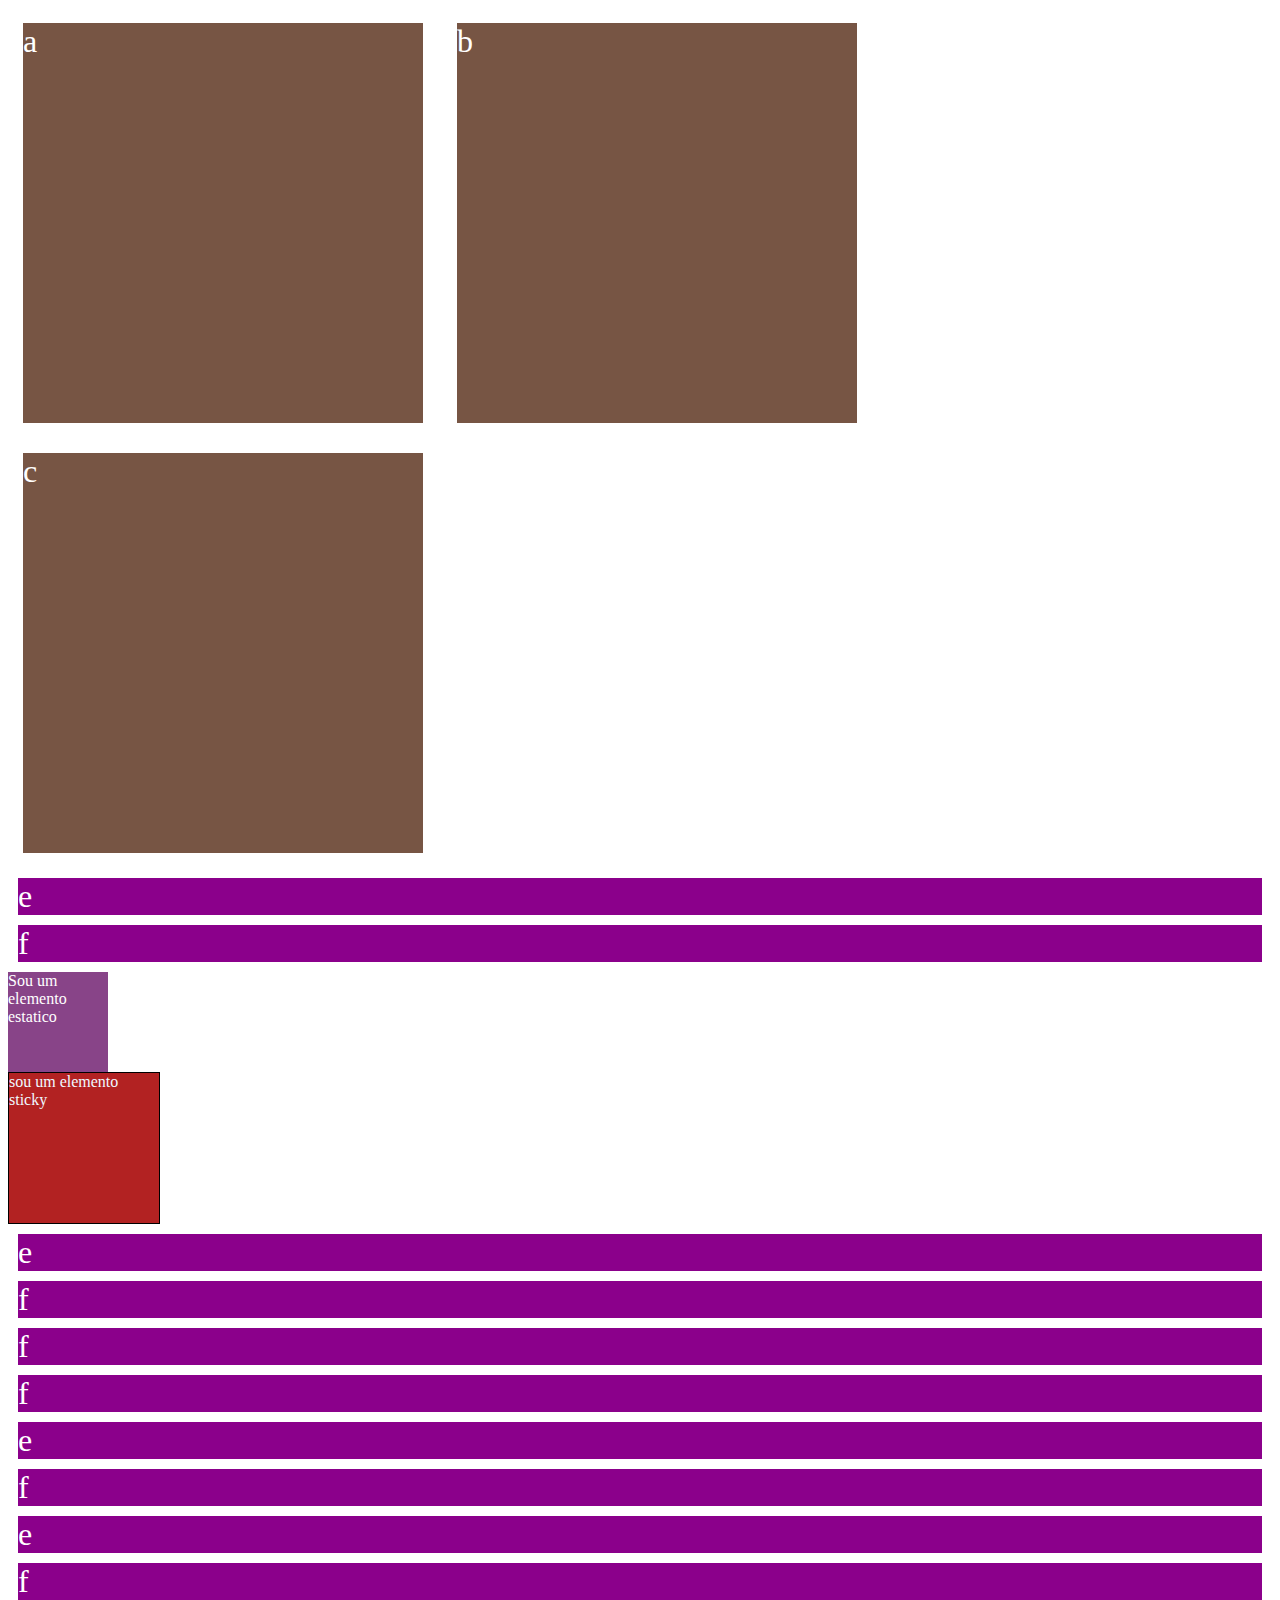
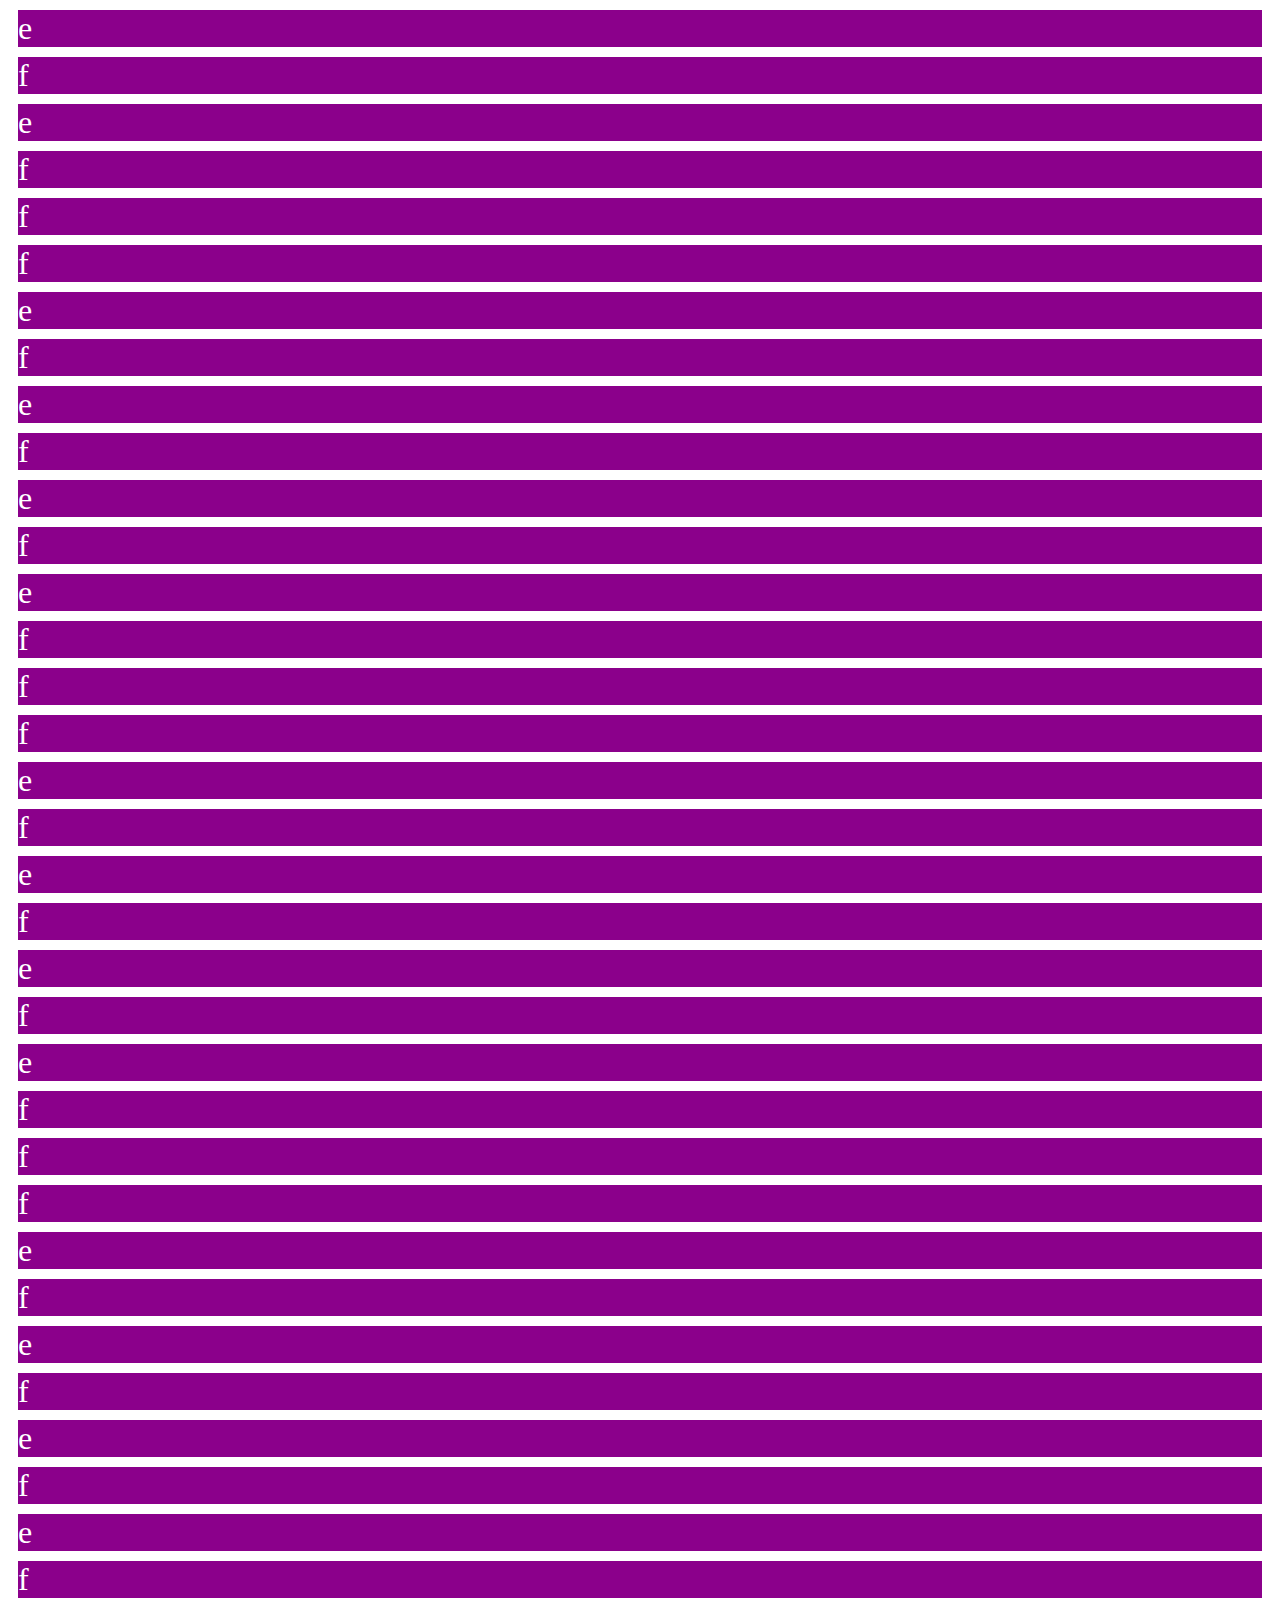
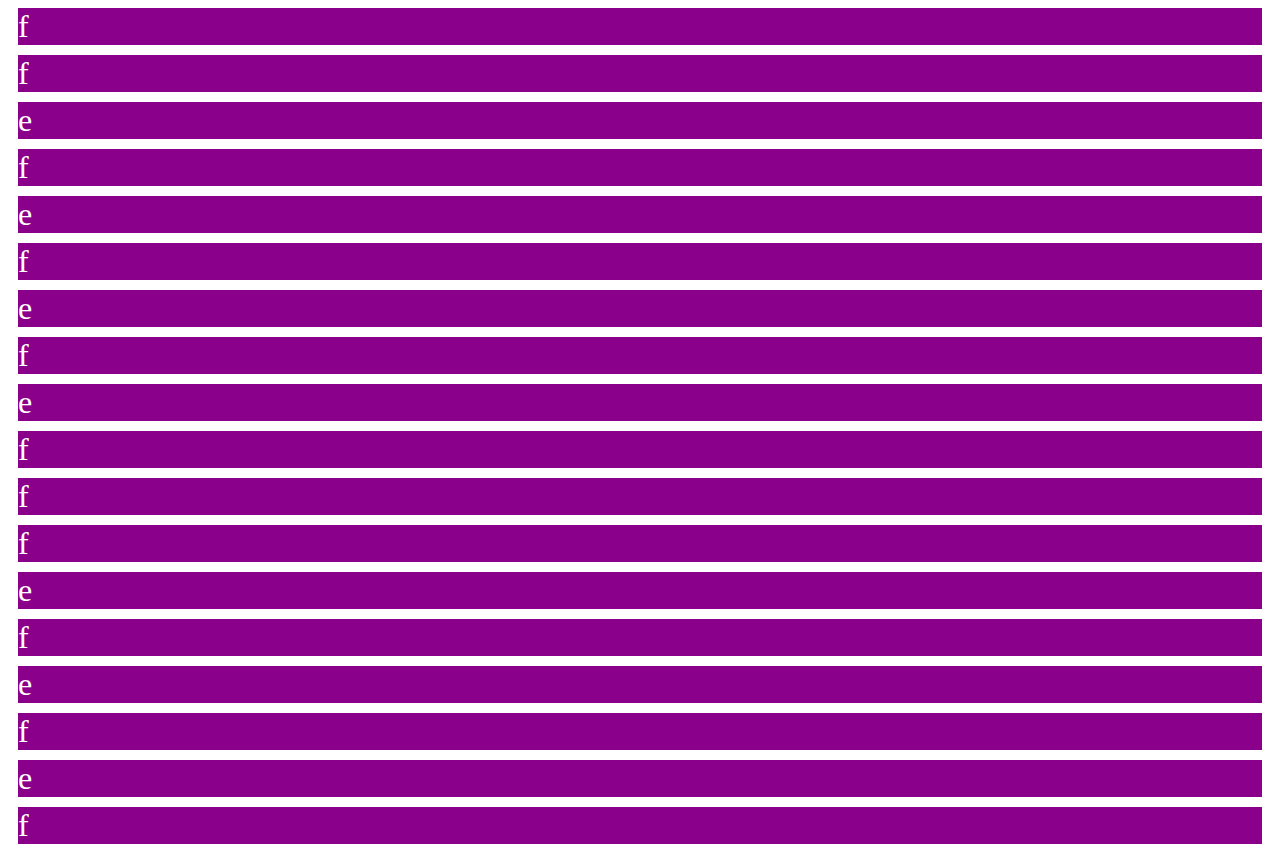
<file: index.html>
<!DOCTYPE html>
<html lang="en">
<head>
    <meta charset="UTF-8">
    <meta name="viewport" content="width=device-width, initial-scale=1.0">
    <link rel="stylesheet" href="style.css">
    <title>Display</title>
</head>
<body>

    <!-- display bloco embutido -->
    
    <div class="inline-block">a</div>
    <div class="inline-block">b</div>
    <div class="inline-block">c</div>

    <!-- diplay bloco de exibição -->
    
    <div class="block">e</div>
    <div class="block">f</div> 

    <!-- posição estatica -->
    <div class="static">
        <span> Sou um elemento estatico</span>
    </div>
    
    <!-- posição sticky -->
    <div class="sticky">
       <span> sou um elemento sticky </span>
    </div>

    <div class="block">e</div>
    <div class="block">f</div>     
    <div class="block">f</div>     
    <div class="block">f</div>
    <div class="block">e</div>
    <div class="block">f</div> 
    <div class="block">e</div>
    <div class="block">f</div> 
    <div class="block">e</div>
    <div class="block">f</div> 
    <div class="block">e</div>
    <div class="block">f</div>     
    <div class="block">f</div>     
    <div class="block">f</div>
    <div class="block">e</div>
    <div class="block">f</div> 
    <div class="block">e</div>
    <div class="block">f</div> 
    <div class="block">e</div>
    <div class="block">f</div> 
    <div class="block">e</div>
    <div class="block">f</div>     
    <div class="block">f</div>     
    <div class="block">f</div>
    <div class="block">e</div>
    <div class="block">f</div> 
    <div class="block">e</div>
    <div class="block">f</div> 
    <div class="block">e</div>
    <div class="block">f</div> 
    <div class="block">e</div>
    <div class="block">f</div>     
    <div class="block">f</div>     
    <div class="block">f</div>
    <div class="block">e</div>
    <div class="block">f</div> 
    <div class="block">e</div>
    <div class="block">f</div> 
    <div class="block">e</div>
    <div class="block">f</div> 
    <div class="block">e</div>
    <div class="block">f</div>     
    <div class="block">f</div>     
    <div class="block">f</div>
    <div class="block">e</div>
    <div class="block">f</div> 
    <div class="block">e</div>
    <div class="block">f</div> 
    <div class="block">e</div>
    <div class="block">f</div> 
    <div class="block">e</div>
    <div class="block">f</div>     
    <div class="block">f</div>     
    <div class="block">f</div>
    <div class="block">e</div>
    <div class="block">f</div> 
    <div class="block">e</div>
    <div class="block">f</div> 
    <div class="block">e</div>
    <div class="block">f</div> 
    
</body>
</html>
</file>
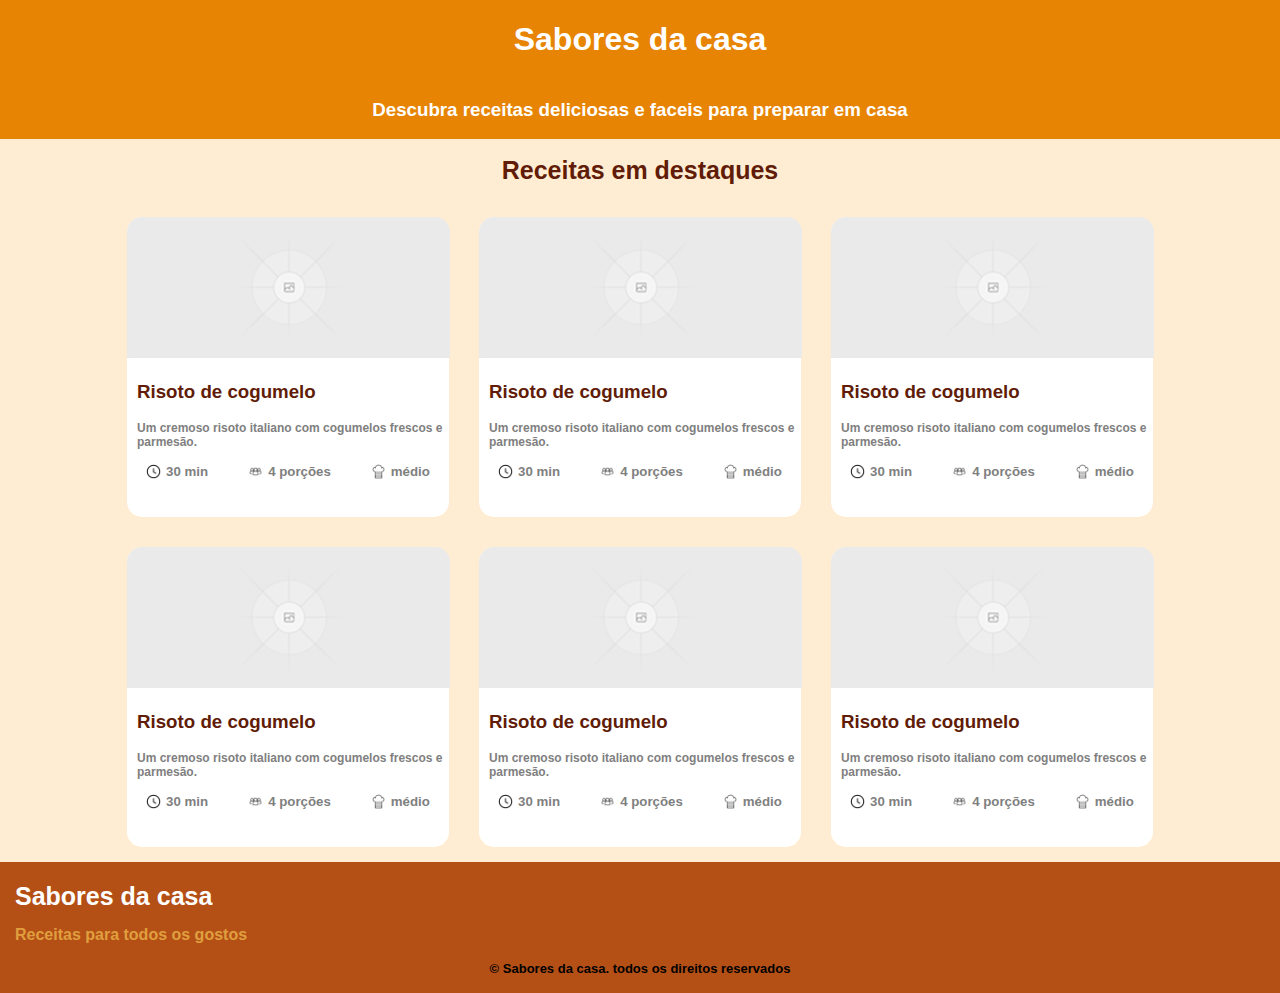
<file: html/index.html>
<!DOCTYPE html>
<html lang="pt-br">

<head>
    <meta charset="UTF-8">
    <meta name="viewport" content="width=device-width, initial-scale=1.0">
    <link rel="stylesheet" href="/css/style.css">
    <title>Sabores da casa</title>
</head>

<body>
    <header class="header-color">
        <div class="div-header">
            <h1>Sabores da casa</h1>
            <h3>Descubra receitas deliciosas e faceis para preparar em casa</h3>
        </div>
    </header>

    <h1 class="titulo-main">Receitas em destaques</h1>

    <main class="main-geral">

        <div class="conteiner-produtos">
            <a href="receitas.html">
                <div class="imagens-conteiner-produtos">
                    <img src="/imagens/imagem.png" alt="imagens das comidas">
                </div>

                <h3 class="h3-conteiner">Risoto de cogumelo</h3>

                <h4 class="h4-conteiner">Um cremoso risoto italiano com cogumelos frescos e parmesão.</h4>

                <div class="descricao-produtos">

                    <div class="div-imagemdescricao">
                        <img src="/imagens/relogio.png" alt="descricao-imagens">
                        <h5>30 min</h5>
                    </div>

                    <div class="div-imagemdescricao">
                        <img src="/imagens/pessoas.png" alt="descricao-imagens">
                        <h5>4 porções</h5>
                    </div>

                    <div class="div-imagemdescricao">
                        <img src="/imagens/chapeu de padeiro.png" alt="descricao-imagens">
                        <h5>médio</h5>
                    </div>
                </div>
            </a>
        </div>

        <div class="conteiner-produtos">
            <a href="#">
                <div class="imagens-conteiner-produtos">
                    <img src="/imagens/imagem.png" alt="imagens das comidas">
                </div>

                <h3 class="h3-conteiner">Risoto de cogumelo</h3>

                <h4 class="h4-conteiner">Um cremoso risoto italiano com cogumelos frescos e parmesão.</h4>

                <div class="descricao-produtos">

                    <div class="div-imagemdescricao">
                        <img src="/imagens/relogio.png" alt="descricao-imagens">
                        <h5>30 min</h5>
                    </div>

                    <div class="div-imagemdescricao">
                        <img src="/imagens/pessoas.png" alt="descricao-imagens">
                        <h5>4 porções</h5>
                    </div>

                    <div class="div-imagemdescricao">
                        <img src="/imagens/chapeu de padeiro.png" alt="descricao-imagens">
                        <h5>médio</h5>
                    </div>
                </div>
            </a>
        </div>
        <div class="conteiner-produtos">
            <a href="#">
                <div class="imagens-conteiner-produtos">
                    <img src="/imagens/imagem.png" alt="imagens das comidas">
                </div>

                <h3 class="h3-conteiner">Risoto de cogumelo</h3>

                <h4 class="h4-conteiner">Um cremoso risoto italiano com cogumelos frescos e parmesão.</h4>

                <div class="descricao-produtos">

                    <div class="div-imagemdescricao">
                        <img src="/imagens/relogio.png" alt="descricao-imagens">
                        <h5>30 min</h5>
                    </div>

                    <div class="div-imagemdescricao">
                        <img src="/imagens/pessoas.png" alt="descricao-imagens">
                        <h5>4 porções</h5>
                    </div>

                    <div class="div-imagemdescricao">
                        <img src="/imagens/chapeu de padeiro.png" alt="descricao-imagens">
                        <h5>médio</h5>
                    </div>
                </div>
            </a>
        </div>
        <div class="conteiner-produtos">
            <a href="#">
                <div class="imagens-conteiner-produtos">
                    <img src="/imagens/imagem.png" alt="imagens das comidas">
                </div>

                <h3 class="h3-conteiner">Risoto de cogumelo</h3>

                <h4 class="h4-conteiner">Um cremoso risoto italiano com cogumelos frescos e parmesão.</h4>

                <div class="descricao-produtos">

                    <div class="div-imagemdescricao">
                        <img src="/imagens/relogio.png" alt="descricao-imagens">
                        <h5>30 min</h5>
                    </div>

                    <div class="div-imagemdescricao">
                        <img src="/imagens/pessoas.png" alt="descricao-imagens">
                        <h5>4 porções</h5>
                    </div>

                    <div class="div-imagemdescricao">
                        <img src="/imagens/chapeu de padeiro.png" alt="descricao-imagens">
                        <h5>médio</h5>
                    </div>
                </div>
            </a>
        </div>
        <div class="conteiner-produtos">
            <a href="#">
                <div class="imagens-conteiner-produtos">
                    <img src="/imagens/imagem.png" alt="imagens das comidas">
                </div>

                <h3 class="h3-conteiner">Risoto de cogumelo</h3>

                <h4 class="h4-conteiner">Um cremoso risoto italiano com cogumelos frescos e parmesão.</h4>

                <div class="descricao-produtos">

                    <div class="div-imagemdescricao">
                        <img src="/imagens/relogio.png" alt="descricao-imagens">
                        <h5>30 min</h5>
                    </div>

                    <div class="div-imagemdescricao">
                        <img src="/imagens/pessoas.png" alt="descricao-imagens">
                        <h5>4 porções</h5>
                    </div>

                    <div class="div-imagemdescricao">
                        <img src="/imagens/chapeu de padeiro.png" alt="descricao-imagens">
                        <h5>médio</h5>
                    </div>
                </div>
            </a>
        </div>
        <div class="conteiner-produtos">
            <a href="#">
                <div class="imagens-conteiner-produtos">
                    <img src="/imagens/imagem.png" alt="imagens das comidas">
                </div>

                <h3 class="h3-conteiner">Risoto de cogumelo</h3>

                <h4 class="h4-conteiner">Um cremoso risoto italiano com cogumelos frescos e parmesão.</h4>

                <div class="descricao-produtos">

                    <div class="div-imagemdescricao">
                        <img src="/imagens/relogio.png" alt="descricao-imagens">
                        <h5>30 min</h5>
                    </div>

                    <div class="div-imagemdescricao">
                        <img src="/imagens/pessoas.png" alt="descricao-imagens">
                        <h5>4 porções</h5>
                    </div>

                    <div class="div-imagemdescricao">
                        <img src="/imagens/chapeu de padeiro.png" alt="descricao-imagens">
                        <h5>médio</h5>

                    </div>
                </div>
            </a>
        </div>
    </main>


    <footer class="footer-">
        <div class="div1-footer">
            <h2 class="h2-footer">Sabores da casa</h2>
            <h4 class="h4-footer">Receitas para todos os gostos</h4>
        </div>
        <div class="div-footer">
            <h4>&copy; Sabores da casa. todos os direitos reservados</h4>
        </div>
    </footer>


</body>

</html>
</file>
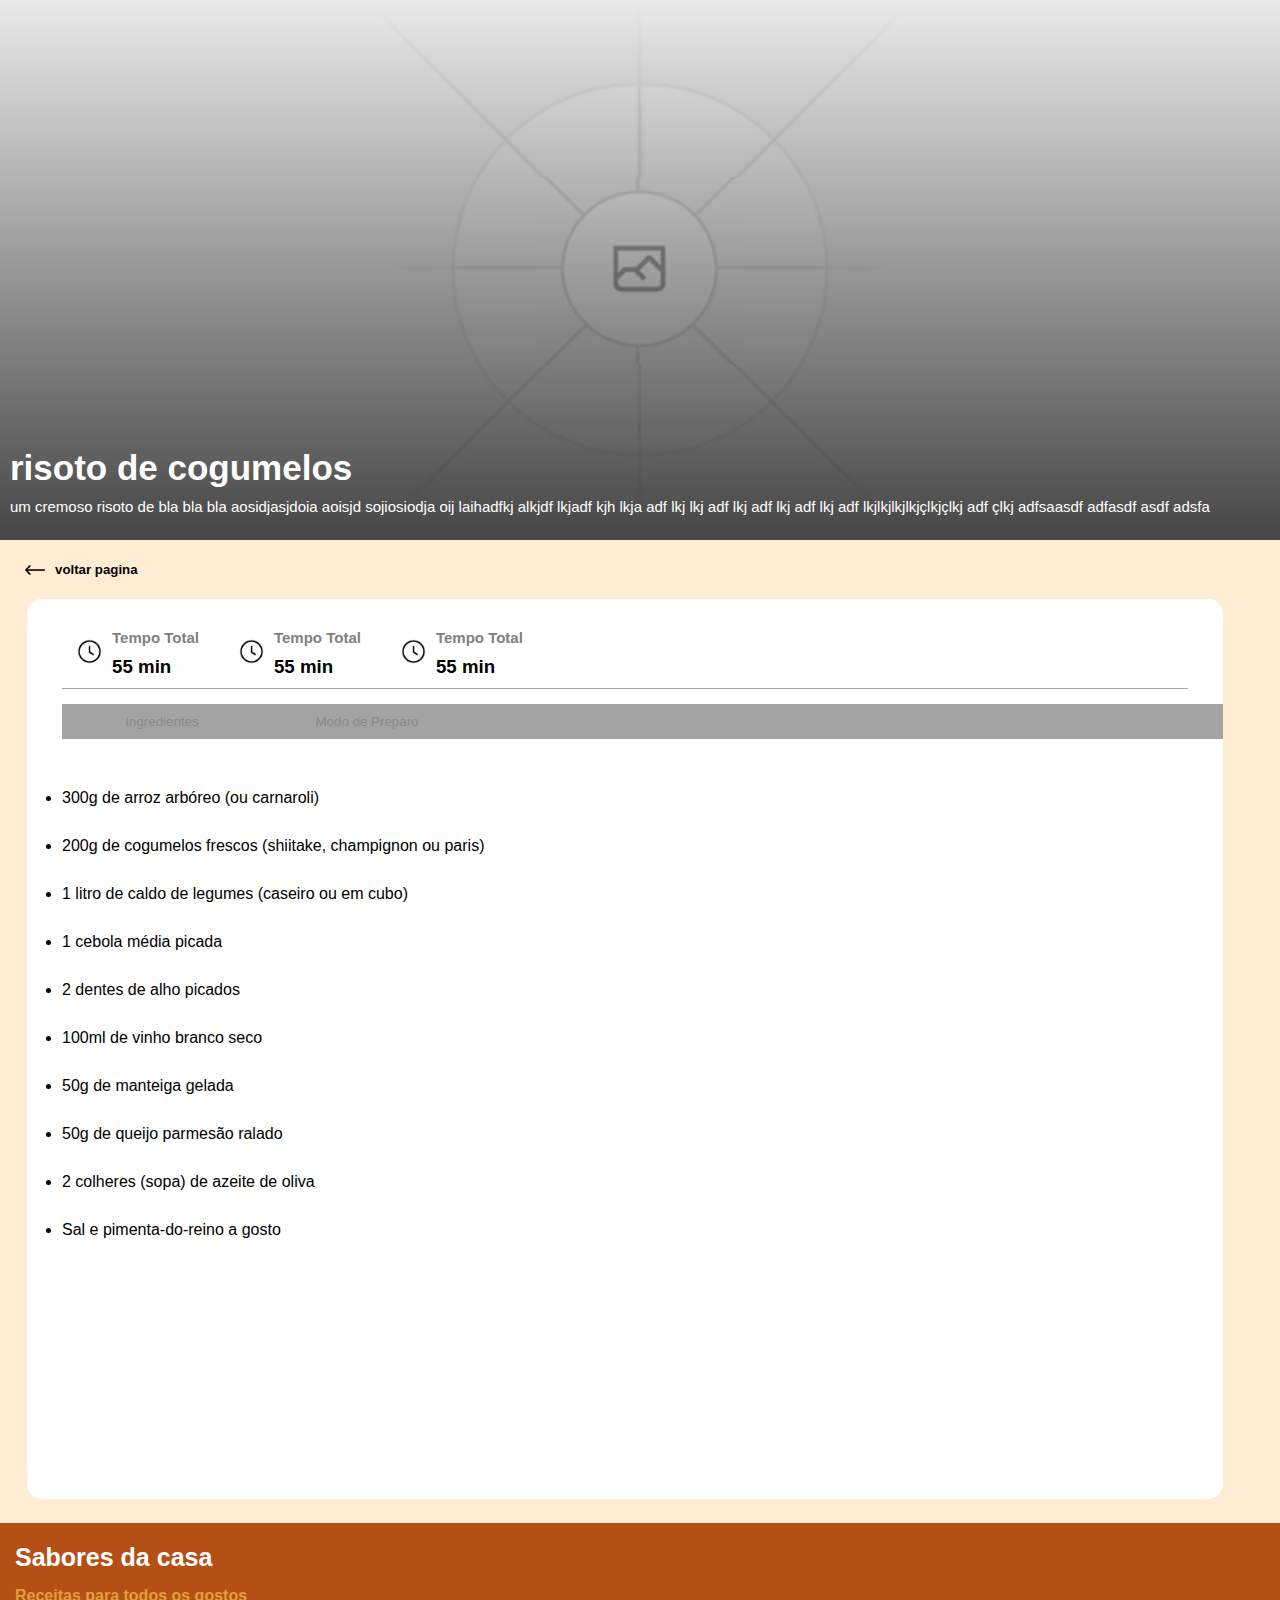
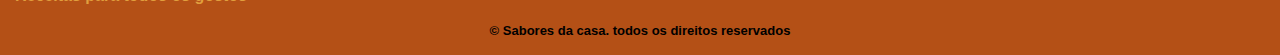
<file: html/receitas.html>
<!DOCTYPE html>
<html lang="pt-br">
  <head>
    <meta charset="UTF-8" />
    <meta name="viewport" content="width=device-width, initial-scale=1.0" />
    <link rel="stylesheet" href="/css/estilo.css" />
    <title>Receitas</title>
  </head>
  <body>
    <header class="header-receitas">
      <h1>risoto de cogumelos</h1>
      <p>
        um cremoso risoto de bla bla bla aosidjasjdoia aoisjd sojiosiodja oij
        laihadfkj alkjdf lkjadf kjh lkja adf lkj lkj adf lkj adf lkj adf lkj adf
        lkjlkjlkjlkjçlkjçlkj adf çlkj adfsaasdf adfasdf asdf adsfa
      </p>
    </header>

    <div class="voltar-pagina">
      <a href="#">
        <img src="/imagens/seta.png" alt="seta" />
        <h5>voltar pagina</h5>
      </a>
    </div>

    <main class="main-receitas">

      <div class="conteiner-receitas">

        <div class="div-marcacao-receitas">

          <div class="marcacao-receitas">
            <img src="/imagens/relogio.png" alt="" />
            <div class="marcacao-receitas-texto">
              <h5>Tempo Total</h5>
              <h3>55 min</h3>
            </div>
          </div>

          <div class="marcacao-receitas">
            <img src="/imagens/relogio.png" alt="" />
            <div class="marcacao-receitas-texto">
              <h5>Tempo Total</h5>
              <h3>55 min</h3>
            </div>
          </div>

          <div class="marcacao-receitas">
            <img src="/imagens/relogio.png" alt="" />
            <div class="marcacao-receitas-texto">
              <h5>Tempo Total</h5>
              <h3>55 min</h3>
            </div>
          
            

          </div>
        </div>

        <div class="botoes-receitas">
            <button class="botoes" id="botao-1">Ingredientes</button>
            <button class="botoes" id="botao-2">Modo de Preparo</button>
          </div>

          <div class="li-receitas">
            <li> 300g de arroz arbóreo (ou carnaroli)</li>
            <li>200g de cogumelos frescos (shiitake, champignon ou paris)</li>
            <li>1 litro de caldo de legumes (caseiro ou em cubo)</li>
            <li>1 cebola média picada</li>
            <li>2 dentes de alho picados</li>
            <li>100ml de vinho branco seco</li>
            <li>50g de manteiga gelada</li>
            <li>50g de queijo parmesão ralado</li>
            <li>2 colheres (sopa) de azeite de oliva</li>
            <li>Sal e pimenta-do-reino a gosto</li>
          </div>
          
    </div>
    <div class="conteiner-nutricao-info">
      <h4> Informação Nutricional </h4>
      
      
      <div class="informacoes-conteiner">
        <h5> calorias </h5>
        <h5> 450g </h5>

      </div>

      <div class="informacoes-conteiner">
        <h5 class="txt-informaçoes"> calorias </h5>
        <h5> </h5>
      </div>

      <div class="informacoes-conteiner">
        <h5 class="txt-informaçoes"> calorias</h5>
        <h5> </h5>
      </div>

      <div class="informacoes-conteiner">
        <h5 class="txt-informaçoes"> calorias</h5>
        <h5> </h5>
      </div>

      <div class="informacoes-conteiner">
        <h5 class="txt-informaçoes">calorias </h5>
        <h5> </h5>
      </div>

      <div class="informacoes-conteiner">
        <h5 class="txt-informaçoes">calorias </h5>
        <h5> </h5>
      </div>

    </div>
    </main>

    <footer class="footer-">
      <div class="div1-footer">
        <h2 class="h2-footer">Sabores da casa</h2>
        <h4 class="h4-footer">Receitas para todos os gostos</h4>
      </div>
      <div class="div-footer">
        <h4>&copy; Sabores da casa. todos os direitos reservados</h4>
      </div>
    </footer>

    <script src="/js/script.js"></script>

  </body>
</html>
</file>
<file: style.css>
/* dislay bloco embutido */

.inline-block {
    width: 400px;
    height: 400px;
    background-color: #754;
    font-size: xx-large;
    color: white;
    margin: 15px;
    display: inline-block;
}

/* display bloco de exibição */

.block {
    background-color: darkmagenta;
    font-size: xx-large;
    color: white;
    margin: 10px;
    display: block;
}

/* posição estatica */
.static {
    position: static;
    background-color: #848;
    color: #fff;
    width: 100px;
    height: 100px;
}

/* posição sticky */
.sticky {
    width: 150px;
    height: 150px;
    background-color: firebrick;
    color: aliceblue;
    border: 1px solid #000;
    position: sticky;
    top: 10px;
}
</file>
<file: css/style.css>
* {
    font-family: sans-serif;
    text-decoration: none;
}

body {
    background-color: rgb(255, 237, 211);
    margin: 0;
    width: 100%;
    height: 100%;
}



/* HEADER  */

.header-color {
    background-color: rgb(231, 132, 3);
    display: flex;
    justify-content: center;
    align-items: center;
    color: white;
    margin: 0;
}

.div-header {
    display: flex;
    flex-direction: column;
    align-items: center;
}

/* FOOTER */

.footer- {
    background-color: rgb(180, 80, 22);
    margin: 0;
}

.h2-footer {
    color: white;
    font-size: 25px;
    margin: 0;
    margin-top: 20px;
    margin-left: 15px;
}

.h4-footer {
    color: #e09f3e;
    margin: 0;
    margin-top: 15px;
    margin-left: 15px;
}

.div1-footer {
    display: flex;
    flex-direction: column;
    justify-content: center;
}

.div-footer {
    display: flex;
    justify-content: center;
    align-items: center;
    font-size: 13px;
}




/* titulo */

.titulo-main {
    display: flex;
    color: rgb(97, 28, 7);
    justify-content: center;
    align-items: center;
    font-size: 25px;
}

/*  
MAIN
*/
.main-geral {
    display: flex;
    justify-content: center ;
    align-items: center;
    flex-wrap: wrap;
}


.conteiner-produtos {
    display: inline-block;
    background-color: white;
    width: 322px;
    height: 300px;
    margin: 15px;
    border-radius: 15px;
    align-items: center;
}
.conteiner-produtos img{
   border-top-left-radius: 15px;
   border-top-right-radius: 15px;
}

.conteiner-produtos h4 {
    color: gray;
    margin: 0;
    margin-top: 5px;
    margin-left: 10px;
    font-size: 12px;
}

.h3-conteiner{
    color: rgb(97, 28, 7);
    margin-left: 10px;

}

.descricao-produtos {
    display: flex;
    flex-direction: row;
    gap: 40px;
    padding: 0;
    justify-content: center;
}

.descricao-produtos img {
    height: 15px;
    width: 15px;
}

.div-imagemdescricao {
    display: flex;
    align-items: center;
    gap: 5px;
    margin: 0;
    color: gray;
}

.div-imagemdescricao h5 {
    margin: 15px 0;
}
</file>
<file: css/estilo.css>
* {
    font-family: sans-serif;
    text-decoration: none;
}

body {
    background-color: rgb(255, 237, 211);
    margin: 0;
    width: 100%;
    height: 100%;
}

/* footer */

.footer- {
    background-color: rgb(180, 80, 22);
    margin: 0;
}

.h2-footer {
    color: white;
    font-size: 25px;
    margin: 0;
    margin-top: 20px;
    margin-left: 15px;
}

.h4-footer {
    color: #e09f3e;
    margin: 0;
    margin-top: 15px;
    margin-left: 15px;
}

.div1-footer {
    display: flex;
    flex-direction: column;
    justify-content: center;
}

.div-footer {
    display: flex;
    justify-content: center;
    align-items: center;
    font-size: 13px;
}

/* header */

.header-receitas {
    background-image: url(/imagens/imagem\ de\ fundo\ grande.png);
    width: 100%;
    height: 60vh;
    background-size: cover;
    background-position: center;
    background-repeat: no-repeat;
    display: flex;
    flex-direction: column;
    justify-content: flex-end;
    align-items: flex-start;
}

.header-receitas h1 {
    color: white;
    margin: 0 10px;
    font-size: 35px;
}

.header-receitas p {
    color: white;
    margin: 0 10px;
    font-size: 15px;
    margin-top: 10px;
    margin-bottom: 25px;
}


.voltar-pagina a {
    display: flex;
    align-items: center;
    gap: 10px;
    margin-left: 25px;
    color: #000;
}

.voltar-pagina img {
    width: 20px;
    height: 20px;
}

/* Main */

.main-receitas {
    display: flex;
    justify-items: center;
    gap: 95px;
}

/*  parte da receita da main */
.conteiner-receitas {
    background-color: #fff;
    width: 140vh;
    height: 100vh;
    border-radius: 15px;
    margin-left: 27px;
    margin-bottom: 24px;
}

.marcacao-receitas {
    display: flex;
    gap: 10px;
    align-items: center;
    margin-left: 15px;
    margin-top: 15px;
}

.marcacao-receitas img {
    width: 25px;
    height: 25px;
}

.marcacao-receitas-texto h5 {
    font-size: 15px;
    color: gray;
    margin: 0;
    margin-top: 15px;
}

.marcacao-receitas-texto h3 {
    margin: 0;
    color: #000000;
    margin-top: 10px;
    margin-bottom: 10px;
}

.div-marcacao-receitas {
    display: flex;
    align-items: center;
    gap: 25px;
    margin: 0 35px;
    border-bottom: 1px solid #a3a3a3 ;
}


.botoes-receitas {
    background-color: #a3a3a3;
    width: 129vh;
    height: 35px;
    margin-top: 15px;
    display: flex;
    margin-left: 35px;
    gap: 5px;
}

.botoes {
    width: 200px;
    gap: 10px;
    border: 0;
    background-color: #a3a3a3;
    color: #888888;
}

.li-receitas{
    display: flex;
    flex-direction: column;
    margin: 35px 0;
}

.li-receitas li{
    margin: 15px 35px;
}


/* parte da nutricao da main */

.conteiner-nutricao-info {
    background-color: #ffffff;
    width: 50vh;
    height: 70vh;
    border-radius: 15px;
}

.informacoes-conteiner{
    border-bottom: 1px solid #a3a3a3;
    margin: 0 15px;
}

.informacoes-conteiner h5{
    margin-top: 10px;
    margin-bottom: 0;
    display: flex;
    
}
</file>
